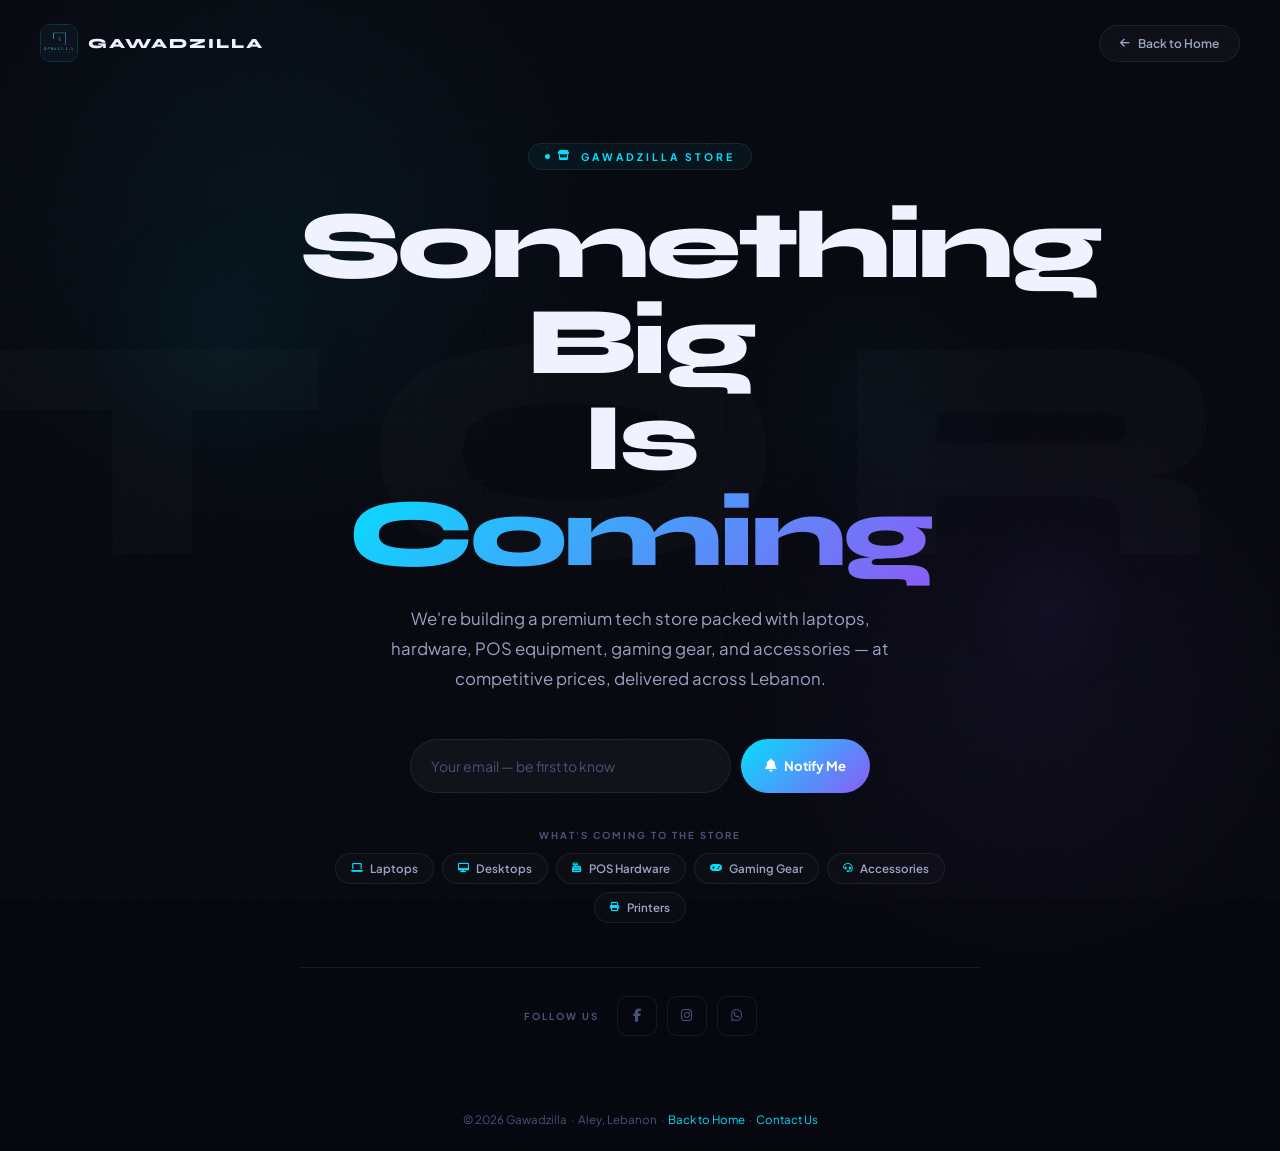
<file: store.html>
<!DOCTYPE html>
<html lang="en">
<head>
<meta charset="UTF-8">
<meta name="viewport" content="width=device-width, initial-scale=1.0, viewport-fit=cover">
<meta name="description" content="Gawadzilla Store — Coming Soon. Laptops, POS hardware, gaming gear and accessories shipped across Lebanon.">
<title>Store — Coming Soon | Gawadzilla</title>
<link href="https://fonts.googleapis.com/css2?family=Syne:wght@400;500;600;700;800&family=Plus+Jakarta+Sans:ital,wght@0,300;0,400;0,500;0,600;0,700;1,300&display=swap" rel="stylesheet">
<link rel="stylesheet" href="https://cdnjs.cloudflare.com/ajax/libs/font-awesome/6.4.0/css/all.min.css">
<style>
/* ── RESET ── */
*,*::before,*::after{box-sizing:border-box;margin:0;padding:0}
html{-webkit-text-size-adjust:100%}
body{font-family:'Plus Jakarta Sans',sans-serif;background:#07080F;color:#9BA3C2;overflow-x:hidden;-webkit-font-smoothing:antialiased;min-height:100dvh;display:flex;flex-direction:column}
img{display:block;max-width:100%;height:auto}
a{color:inherit;text-decoration:none}
button,input{font-family:inherit}
button{cursor:pointer;border:none;background:none}

/* ── TOKENS ── */
:root{
  --cyan:#05DEFF;--purple:#8B5CF6;--gold:#F0B429;
  --grad:linear-gradient(135deg,#05DEFF 0%,#8B5CF6 100%);
  --bg:#07080F;--s1:#0C0E1A;--s2:#111325;
  --hi:#F0F2FF;--text:#9BA3C2;--muted:#4A5278;
  --border:rgba(255,255,255,0.07);
  --r:14px;--r-pill:100px;
  --ease:cubic-bezier(0.32,0.72,0,1);
  --ease-spring:cubic-bezier(0.34,1.56,0.64,1);
}

/* ── GRAIN ── */
body::before{content:'';position:fixed;inset:0;z-index:0;pointer-events:none;opacity:.028;background-image:url("data:image/svg+xml,%3Csvg xmlns='http://www.w3.org/2000/svg' width='200' height='200'%3E%3Cfilter id='n'%3E%3CfeTurbulence type='fractalNoise' baseFrequency='.8' numOctaves='4' stitchTiles='stitch'/%3E%3C/filter%3E%3Crect width='200' height='200' filter='url(%23n)'/%3E%3C/svg%3E");background-repeat:repeat}

/* ── BACKGROUND GLOWS ── */
.bg-glow-a{position:fixed;width:800px;height:800px;border-radius:50%;background:radial-gradient(circle,rgba(5,222,255,.055) 0%,transparent 65%);top:-20%;left:-10%;pointer-events:none;z-index:0}
.bg-glow-b{position:fixed;width:700px;height:700px;border-radius:50%;background:radial-gradient(circle,rgba(139,92,246,.06) 0%,transparent 65%);bottom:-15%;right:-8%;pointer-events:none;z-index:0}
.bg-glow-c{position:fixed;width:350px;height:350px;border-radius:50%;background:radial-gradient(circle,rgba(5,222,255,.03) 0%,transparent 65%);top:45%;right:18%;transform:translateY(-50%);pointer-events:none;z-index:0}

/* ── GRID LINES ── */
.bg-grid{position:fixed;inset:0;z-index:0;pointer-events:none;background-image:linear-gradient(rgba(5,222,255,.022) 1px,transparent 1px),linear-gradient(90deg,rgba(5,222,255,.022) 1px,transparent 1px);background-size:60px 60px;mask-image:radial-gradient(ellipse 80% 80% at 50% 50%,black 20%,transparent 100%);-webkit-mask-image:radial-gradient(ellipse 80% 80% at 50% 50%,black 20%,transparent 100%)}

/* ── WATERMARK ── */
.bg-watermark{position:fixed;top:50%;left:50%;transform:translate(-50%,-50%);font-family:'Syne',sans-serif;font-size:clamp(8rem,25vw,22rem);font-weight:800;letter-spacing:.15em;color:rgba(255,255,255,.018);pointer-events:none;z-index:0;white-space:nowrap;user-select:none}

/* ── FLOATING ORBS ── */
.orb{position:fixed;border-radius:50%;pointer-events:none;z-index:0}
.orb-1{width:280px;height:280px;background:radial-gradient(circle,rgba(5,222,255,.035) 0%,transparent 70%);top:22%;left:6%;animation:orb-drift 13s ease-in-out infinite}
.orb-2{width:200px;height:200px;background:radial-gradient(circle,rgba(139,92,246,.045) 0%,transparent 70%);bottom:22%;right:10%;animation:orb-drift 16s ease-in-out 3s infinite}
@keyframes orb-drift{0%,100%{transform:translateY(0) translateX(0)}33%{transform:translateY(-22px) translateX(12px)}66%{transform:translateY(12px) translateX(-8px)}}

/* ── NAVBAR ── */
.navbar{position:relative;z-index:10;padding:24px clamp(20px,4vw,40px);display:flex;align-items:center;justify-content:space-between}
.nav-brand{display:flex;align-items:center;gap:10px;font-family:'Syne',sans-serif;font-weight:800;font-size:.875rem;letter-spacing:2px;color:var(--hi);-webkit-tap-highlight-color:transparent}
.nav-logo-wrap{width:38px;height:38px;border-radius:10px;overflow:hidden;flex-shrink:0;border:1px solid rgba(5,222,255,.2)}
.nav-logo{width:100%;height:100%;object-fit:cover;display:block}
.nav-back{display:inline-flex;align-items:center;gap:8px;padding:10px 20px;border:1px solid var(--border);border-radius:var(--r-pill);font-size:.75rem;font-weight:600;color:var(--text);background:rgba(255,255,255,.03);backdrop-filter:blur(12px);-webkit-backdrop-filter:blur(12px);transition:border-color .2s,color .2s,background .2s,transform .2s;-webkit-tap-highlight-color:transparent}
.nav-back:hover{border-color:var(--cyan);color:var(--cyan);background:rgba(5,222,255,.05);transform:translateX(-2px)}
.nav-back i{font-size:.68rem}

/* ── MAIN ── */
main{flex:1;display:flex;align-items:center;justify-content:center;position:relative;z-index:1;padding:clamp(24px,5vw,56px) clamp(20px,4vw,40px)}
.cs-wrap{text-align:center;max-width:680px;width:100%}

/* ── EYEBROW ── */
.cs-eyebrow{display:inline-flex;align-items:center;gap:8px;padding:6px 16px;border:1px solid var(--border);border-radius:var(--r-pill);font-size:.65rem;font-weight:700;letter-spacing:3px;text-transform:uppercase;color:var(--cyan);background:rgba(5,222,255,.05);margin-bottom:28px;opacity:0;animation:cs-rise 600ms var(--ease) 100ms forwards}
.cs-eyebrow-dot{width:5px;height:5px;border-radius:50%;background:var(--cyan);flex-shrink:0;animation:pulse-dot 2s infinite}
@keyframes pulse-dot{0%,100%{opacity:1;transform:scale(1)}50%{opacity:.4;transform:scale(.7)}}

/* ── HEADLINE ── */
.cs-title{font-family:'Syne',sans-serif;font-size:clamp(3rem,8vw,6rem);font-weight:800;line-height:1;letter-spacing:-.04em;color:var(--hi);margin-bottom:22px;opacity:0;animation:cs-rise 600ms var(--ease) 200ms forwards}
.cs-title .grad{background:var(--grad);-webkit-background-clip:text;background-clip:text;color:transparent}

/* ── SUBTITLE ── */
.cs-sub{font-size:clamp(.9rem,2vw,1.05rem);color:var(--text);line-height:1.8;max-width:500px;margin:0 auto 44px;opacity:0;animation:cs-rise 600ms var(--ease) 300ms forwards}

/* ── COUNTDOWN ── */
.cs-countdown{display:flex;align-items:flex-start;justify-content:center;gap:10px;margin-bottom:48px;opacity:0;animation:cs-rise 600ms var(--ease) 400ms forwards}
.cs-unit{display:flex;flex-direction:column;align-items:center;gap:10px;min-width:76px}
.cs-unit-box{position:relative;width:100%;padding:20px 8px;text-align:center;background:var(--s1);border:1px solid var(--border);border-radius:16px;overflow:hidden;box-shadow:inset 0 0 0 1px rgba(255,255,255,.04),0 8px 28px rgba(0,0,0,.4)}
.cs-unit-box::before{content:'';position:absolute;top:0;left:0;right:0;height:1px;background:var(--grad);opacity:.5}
.cs-unit-box::after{content:'';position:absolute;top:50%;left:12px;right:12px;height:1px;background:rgba(255,255,255,.05)}
.cs-unit-num{font-family:'Syne',sans-serif;font-size:clamp(2rem,5vw,3rem);font-weight:800;line-height:1;color:var(--hi);position:relative;z-index:1;display:block}
.cs-unit-label{font-size:.56rem;font-weight:700;letter-spacing:2.5px;text-transform:uppercase;color:var(--muted)}
.cs-sep{font-family:'Syne',sans-serif;font-size:clamp(1.4rem,3.5vw,2.2rem);font-weight:800;color:rgba(5,222,255,.3);padding-top:18px;flex-shrink:0}

/* ── NOTIFY FORM ── */
.cs-notify{display:flex;gap:10px;max-width:460px;margin:0 auto 36px;opacity:0;animation:cs-rise 600ms var(--ease) 500ms forwards}
.cs-notify input{flex:1;min-height:54px;padding:0 20px;background:rgba(255,255,255,.04);border:1px solid var(--border);border-radius:var(--r-pill);color:var(--hi);font-size:.88rem;outline:none;transition:border-color .25s,background .25s,box-shadow .25s;min-width:0}
.cs-notify input::placeholder{color:var(--muted)}
.cs-notify input:focus{border-color:var(--cyan);background:rgba(5,222,255,.04);box-shadow:0 0 0 3px rgba(5,222,255,.08)}
.cs-notify-btn{display:inline-flex;align-items:center;justify-content:center;gap:8px;padding:0 24px;min-height:54px;background:var(--grad);border-radius:var(--r-pill);font-size:.82rem;font-weight:700;color:#fff;white-space:nowrap;transition:transform .2s var(--ease),box-shadow .2s;flex-shrink:0}
.cs-notify-btn:hover{transform:translateY(-2px);box-shadow:0 12px 32px rgba(5,222,255,.35)}
.cs-notify-btn:active{transform:scale(.97)}
.cs-notify-btn.success{background:linear-gradient(135deg,#22c55e,#16a34a);box-shadow:0 8px 24px rgba(34,197,94,.3)}

/* ── PRODUCT TAGS ── */
.cs-tags{display:flex;flex-wrap:wrap;align-items:center;justify-content:center;gap:8px;margin-bottom:44px;opacity:0;animation:cs-rise 600ms var(--ease) 560ms forwards}
.cs-tag-label{font-size:.6rem;font-weight:700;letter-spacing:2px;text-transform:uppercase;color:var(--muted);width:100%;margin-bottom:4px}
.cs-tag{display:inline-flex;align-items:center;gap:7px;padding:7px 15px;border:1px solid var(--border);border-radius:var(--r-pill);font-size:.72rem;font-weight:600;color:var(--text);background:rgba(255,255,255,.02);transition:border-color .2s,color .2s,background .2s,transform .2s}
.cs-tag:hover{border-color:var(--cyan);color:var(--cyan);background:rgba(5,222,255,.05);transform:translateY(-2px)}
.cs-tag i{font-size:.6rem;color:var(--cyan);flex-shrink:0}

/* ── DIVIDER ── */
.cs-divider{width:100%;height:1px;background:var(--border);margin-bottom:28px;opacity:0;animation:cs-rise 600ms var(--ease) 620ms forwards}

/* ── SOCIAL ── */
.cs-social{display:flex;align-items:center;justify-content:center;gap:10px;opacity:0;animation:cs-rise 600ms var(--ease) 680ms forwards}
.cs-social-label{font-size:.6rem;font-weight:700;letter-spacing:2px;text-transform:uppercase;color:var(--muted);margin-right:8px}
.cs-social a{width:40px;height:40px;border:1px solid var(--border);border-radius:10px;display:flex;align-items:center;justify-content:center;font-size:.82rem;color:var(--muted);transition:border-color .2s,color .2s,background .2s,transform .2s;-webkit-tap-highlight-color:transparent}
.cs-social a:hover{border-color:var(--cyan);color:var(--cyan);background:rgba(5,222,255,.05);transform:translateY(-2px)}

/* ── FOOTER ── */
.cs-footer{position:relative;z-index:1;text-align:center;padding:20px clamp(20px,4vw,40px) calc(24px + env(safe-area-inset-bottom,0px));font-size:.72rem;color:var(--muted);opacity:0;animation:cs-rise 600ms var(--ease) 740ms forwards}
.cs-footer a{color:var(--cyan);transition:opacity .2s}
.cs-footer a:hover{opacity:.75}

/* ── ENTRY ANIMATION ── */
@keyframes cs-rise{from{opacity:0;transform:translateY(28px)}to{opacity:1;transform:translateY(0)}}

/* ── REDUCED MOTION ── */
@media(prefers-reduced-motion:reduce){
  *,*::before,*::after{animation-duration:.01ms!important;transition-duration:.01ms!important}
  .cs-eyebrow,.cs-title,.cs-sub,.cs-countdown,.cs-notify,.cs-tags,.cs-divider,.cs-social,.cs-footer{opacity:1;transform:none}
}

/* ── TABLET ── */
@media(max-width:768px){
  main{align-items:flex-start}
  .cs-title{font-size:clamp(2.4rem,9vw,3.8rem)}
}

/* ── PHONE (≤540px) ── */
@media(max-width:540px){
  .navbar{padding:16px clamp(12px,4vw,20px)}
  .nav-back{padding:9px 14px;font-size:.7rem}
  main{padding:16px 16px clamp(24px,5vw,40px)}
  .cs-eyebrow{margin-bottom:20px;font-size:.6rem}
  .cs-title{font-size:clamp(2rem,10vw,2.8rem);letter-spacing:-.03em;line-height:1.06}
  .cs-sub{font-size:.86rem;margin-bottom:28px}
  .cs-countdown{gap:6px;margin-bottom:28px}
  .cs-unit{min-width:0;flex:1}
  .cs-unit-box{padding:14px 6px;border-radius:12px}
  .cs-unit-num{font-size:clamp(1.5rem,7vw,2.2rem)}
  .cs-sep{font-size:1.1rem;padding-top:13px}
  .cs-notify{flex-direction:column;max-width:100%;margin-bottom:24px}
  .cs-notify input{min-height:50px}
  .cs-notify-btn{min-height:50px;justify-content:center}
  .cs-tags{gap:6px;margin-bottom:28px}
  .cs-tag{font-size:.68rem;padding:6px 12px}
  .cs-social a{width:44px;height:44px}
}

/* ── SMALL PHONE (≤400px) ── */
@media(max-width:400px){
  .navbar{padding:14px 12px}
  .nav-brand{font-size:.78rem;letter-spacing:1px}
  .nav-back{padding:8px 12px;font-size:.65rem;gap:5px}
  main{padding:12px 12px 20px}
  .cs-title{font-size:clamp(1.8rem,9.5vw,2.4rem)}
  .cs-sub{font-size:.82rem;margin-bottom:22px}
  .cs-countdown{gap:4px;margin-bottom:22px}
  .cs-unit-box{padding:11px 4px;border-radius:10px}
  .cs-unit-num{font-size:clamp(1.3rem,7vw,1.7rem)}
  .cs-sep{font-size:.88rem;padding-top:10px}
  .cs-unit-label{font-size:.48rem;letter-spacing:1.5px}
  .cs-tag{font-size:.64rem;padding:5px 10px}
  .cs-notify{margin-bottom:20px}
  .cs-tags{margin-bottom:22px}
}

/* ── TINY PHONE (≤330px) ── */
@media(max-width:330px){
  .nav-logo-wrap{width:32px;height:32px}
  .nav-brand{font-size:.68rem;letter-spacing:.5px}
  .nav-back{padding:7px 10px;font-size:.6rem}
  .cs-title{font-size:1.6rem}
  .cs-unit-num{font-size:1.15rem}
  .cs-unit-box{padding:9px 2px}
  .cs-sep{font-size:.75rem;padding-top:8px}
  .cs-tag{font-size:.6rem;padding:4px 9px}
}
</style>
</head>
<body>

<div class="bg-glow-a"></div>
<div class="bg-glow-b"></div>
<div class="bg-glow-c"></div>
<div class="bg-grid"></div>
<div class="bg-watermark">STORE</div>
<div class="orb orb-1"></div>
<div class="orb orb-2"></div>

<!-- NAVBAR -->
<nav class="navbar">
  <a href="index.html" class="nav-brand">
    <div class="nav-logo-wrap">
      <img class="nav-logo" src="images/logo.jpg" alt="Gawadzilla">
    </div>
    GAWADZILLA
  </a>
  <a href="index.html" class="nav-back">
    <i class="fas fa-arrow-left"></i> Back to Home
  </a>
</nav>

<!-- MAIN CONTENT -->
<main>
  <div class="cs-wrap">

    <div class="cs-eyebrow">
      <span class="cs-eyebrow-dot"></span>
      <i class="fas fa-store"></i> Gawadzilla Store
    </div>

    <h1 class="cs-title">
      Something Big<br>Is <span class="grad">Coming</span>
    </h1>

    <p class="cs-sub">
      We're building a premium tech store packed with laptops, hardware, POS equipment, gaming gear, and accessories — at competitive prices, delivered across Lebanon.
    </p>
    <!-- NOTIFY FORM -->
    <form class="cs-notify" id="notifyForm">
      <input type="email" id="notifyEmail" placeholder="Your email — be first to know" required autocomplete="email" aria-label="Email address">
      <button type="submit" class="cs-notify-btn" id="notifyBtn">
        <i class="fas fa-bell"></i> Notify Me
      </button>
    </form>

    <!-- PRODUCT TAGS -->
    <div class="cs-tags">
      <div class="cs-tag-label">What's coming to the store</div>
      <span class="cs-tag"><i class="fas fa-laptop"></i> Laptops</span>
      <span class="cs-tag"><i class="fas fa-desktop"></i> Desktops</span>
      <span class="cs-tag"><i class="fas fa-cash-register"></i> POS Hardware</span>
      <span class="cs-tag"><i class="fas fa-gamepad"></i> Gaming Gear</span>
      <span class="cs-tag"><i class="fas fa-headset"></i> Accessories</span>
      <span class="cs-tag"><i class="fas fa-print"></i> Printers</span>
    </div>

    <div class="cs-divider"></div>

    <!-- SOCIAL -->
    <div class="cs-social">
      <span class="cs-social-label">Follow us</span>
      <a href="https://www.facebook.com/share/18xqXUYxGR/" target="_blank" rel="noopener" aria-label="Facebook"><i class="fab fa-facebook-f"></i></a>
      <a href="https://www.instagram.com/gawadzilla.lb?igsh=MWsyemUweXZ2bW1r" target="_blank" rel="noopener" aria-label="Instagram"><i class="fab fa-instagram"></i></a>
      <a href="https://wa.me/96179110894" target="_blank" rel="noopener" aria-label="WhatsApp"><i class="fab fa-whatsapp"></i></a>
    </div>

  </div>
</main>

<footer class="cs-footer">
  &copy; 2026 Gawadzilla &nbsp;&middot;&nbsp; Aley, Lebanon &nbsp;&middot;&nbsp;
  <a href="index.html">Back to Home</a> &nbsp;&middot;&nbsp;
  <a href="https://wa.me/96179110894" target="_blank">Contact Us</a>
</footer>

<script>
(function(){
  'use strict';

  /* Countdown — target: September 1, 2026 */
  var target = new Date('2026-09-01T00:00:00').getTime();

  function pad(n){ return String(n).padStart(2,'0'); }

  function tick(){
    var diff = target - Date.now();
    if(diff <= 0){
      document.getElementById('cd-days').textContent  = '00';
      document.getElementById('cd-hours').textContent = '00';
      document.getElementById('cd-mins').textContent  = '00';
      document.getElementById('cd-secs').textContent  = '00';
      return;
    }
    document.getElementById('cd-days').textContent  = pad(Math.floor(diff / 86400000));
    document.getElementById('cd-hours').textContent = pad(Math.floor((diff % 86400000) / 3600000));
    document.getElementById('cd-mins').textContent  = pad(Math.floor((diff % 3600000)  / 60000));
    document.getElementById('cd-secs').textContent  = pad(Math.floor((diff % 60000)    / 1000));
  }

  tick();
  setInterval(tick, 1000);

  /* Notify form */
  document.getElementById('notifyForm').addEventListener('submit', function(e){
    e.preventDefault();
    var btn   = document.getElementById('notifyBtn');
    var input = document.getElementById('notifyEmail');
    btn.innerHTML = '<i class="fas fa-check"></i> You\'re on the list!';
    btn.classList.add('success');
    btn.disabled = true;
    input.value = '';
    input.disabled = true;
    input.placeholder = 'See you at launch!';
  });

})();
</script>
</body>
</html>
</file>
